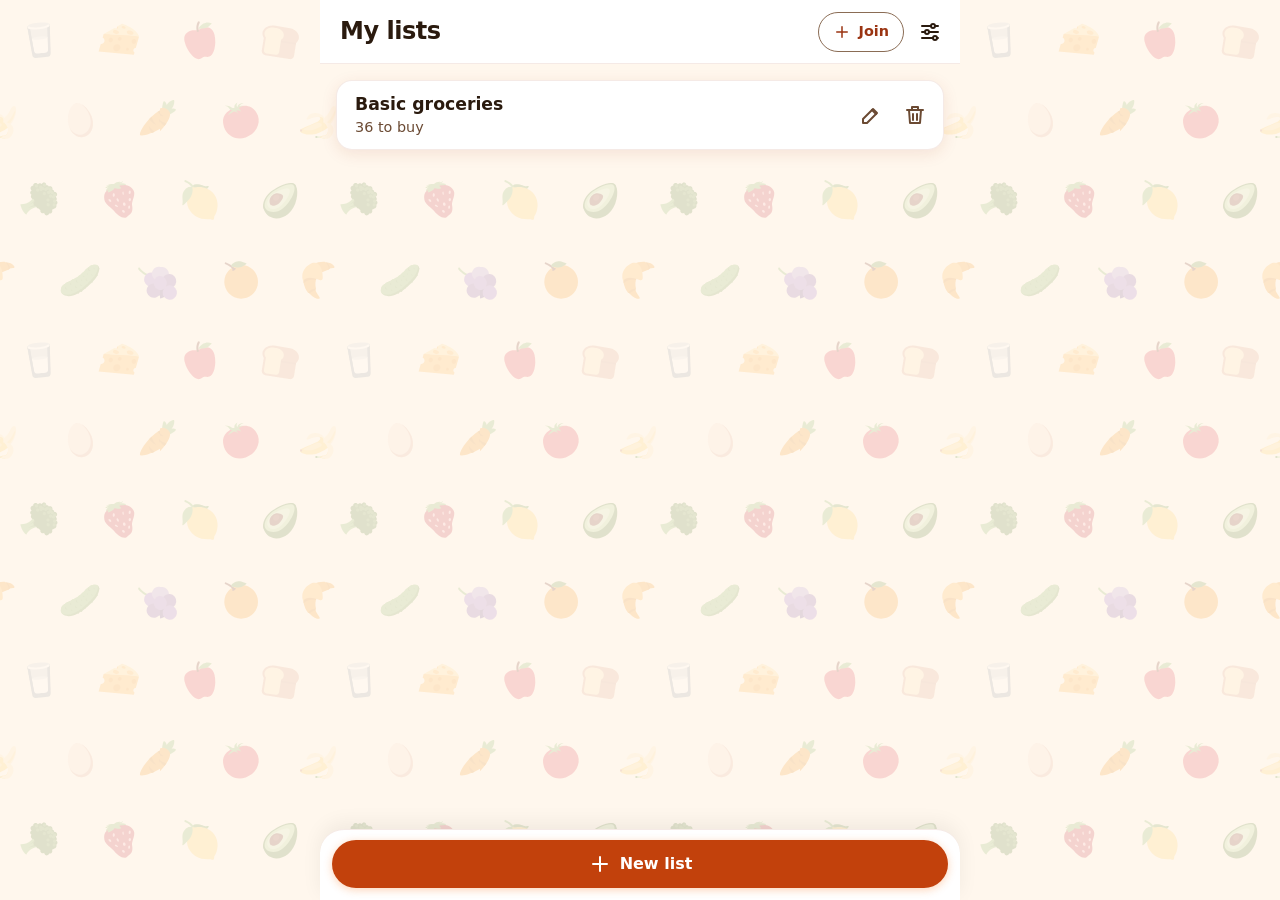
<file: app/index.html>
<!doctype html>
<html lang="es">
<head>
  <meta charset="utf-8">
  <meta name="viewport" content="width=device-width, initial-scale=1, viewport-fit=cover">
  <title>Lista de la compra</title>
  <meta http-equiv="Content-Security-Policy" content="default-src 'self'; script-src 'self'; style-src 'self'; img-src 'self' data:; connect-src 'self' https://identitytoolkit.googleapis.com https://securetoken.googleapis.com https://firestore.googleapis.com; object-src 'none'; base-uri 'self'; form-action 'self'">
  <meta name="theme-color" content="#fff7ed">
  <script src="js/theme-init.js"></script>
  <meta name="description" content="Listas de la compra que funcionan sin conexión.">
  <link rel="manifest" href="manifest.webmanifest">
  <link rel="icon" href="icons/icon.svg" type="image/svg+xml">
  <link rel="apple-touch-icon" href="icons/icon-192.png">
  <meta name="apple-mobile-web-app-capable" content="yes">
  <meta name="mobile-web-app-capable" content="yes">
  <meta name="apple-mobile-web-app-title" content="Compra">
  <link rel="stylesheet" href="css/styles.css">
</head>
<body>
  <div id="banner" class="banner" role="status" hidden></div>
  <div id="app"><p class="loading">Cargando… · Loading…</p></div>
  <noscript><p class="loading">Esta aplicación necesita JavaScript. · This app needs JavaScript.</p></noscript>
  <script type="module" src="js/main.js"></script>
</body>
</html>
</file>
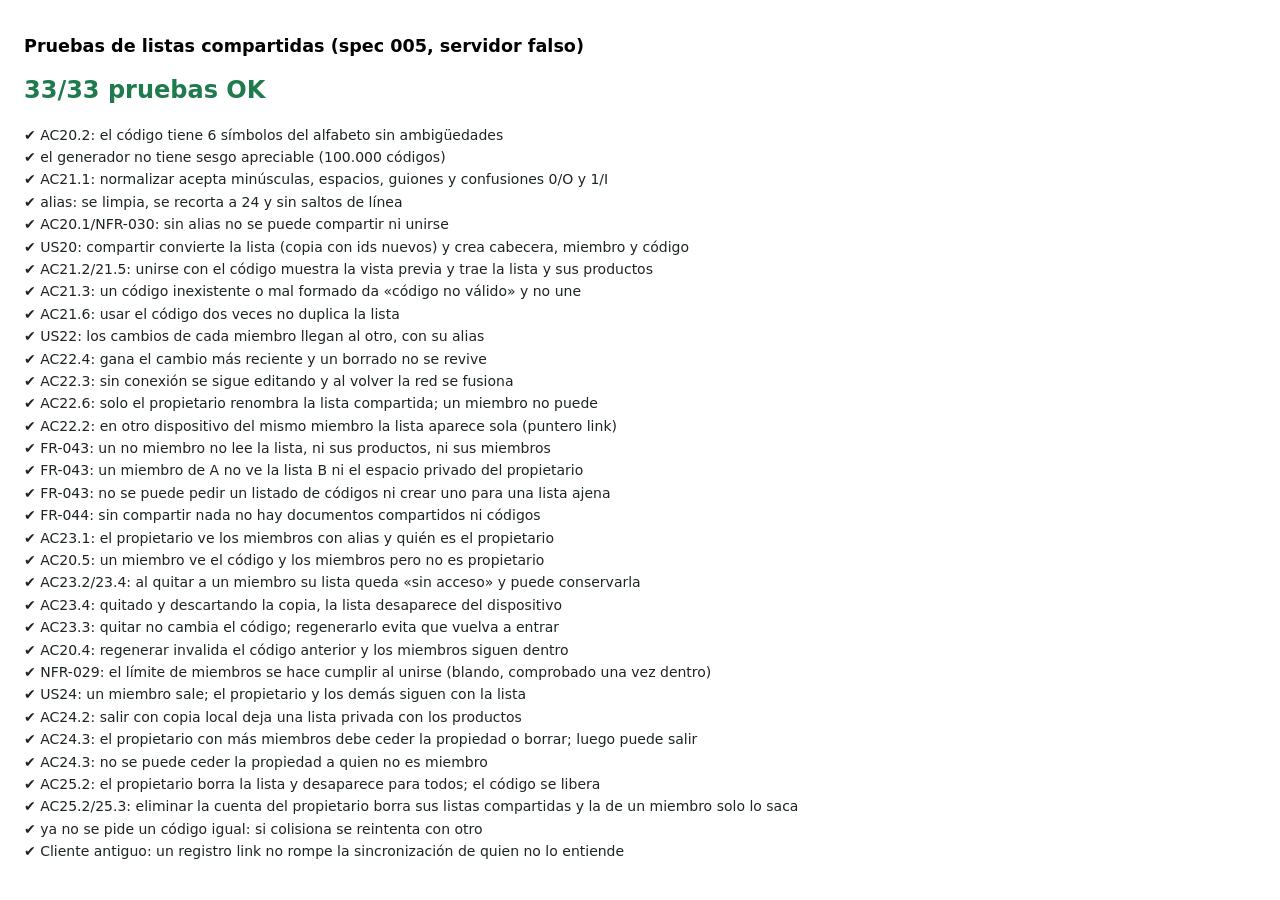
<file: app/tests/sharing.test.html>
<!doctype html>
<html lang="es">
<head><meta charset="utf-8"><title>Pruebas: listas compartidas (servidor falso)</title>
<meta name="viewport" content="width=device-width, initial-scale=1"></head>
<body style="font-family:system-ui;padding:16px">
  <h1 style="font-size:1.1rem">Pruebas de listas compartidas (spec 005, servidor falso)</h1>
  <div id="out">Ejecutando…</div>
  <script type="module">
    import { createRunner, renderResults } from './runner.js';
    import { register } from './sharing.tests.js';
    const t = createRunner();
    register(t);
    renderResults(await t.run(), document.getElementById('out'));
  </script>
</body>
</html>
</file>
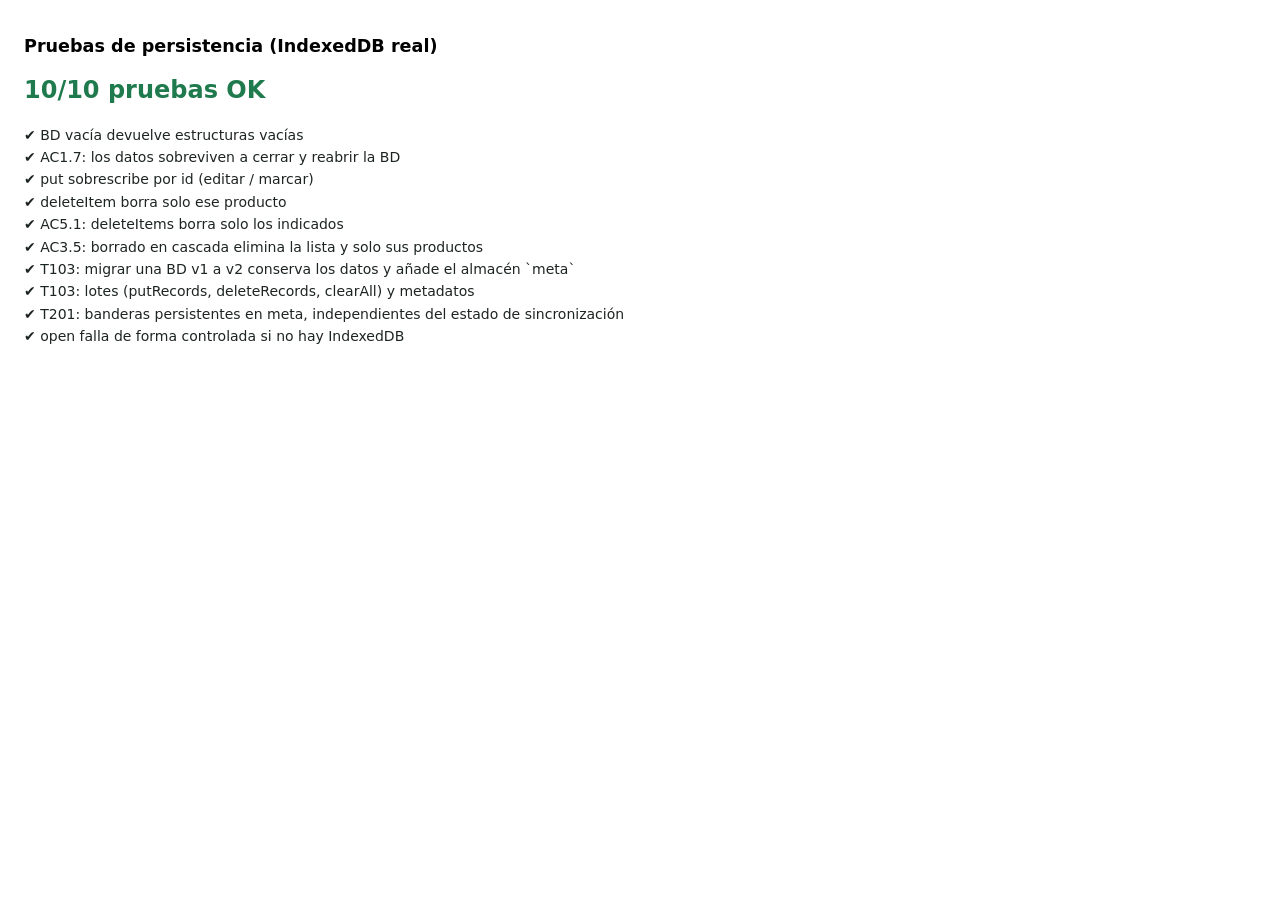
<file: app/tests/storage.test.html>
<!doctype html>
<html lang="es">
<head><meta charset="utf-8"><title>Pruebas: storage (IndexedDB real)</title>
<meta name="viewport" content="width=device-width, initial-scale=1"></head>
<body style="font-family:system-ui;padding:16px">
  <h1 style="font-size:1.1rem">Pruebas de persistencia (IndexedDB real)</h1>
  <div id="out">Ejecutando…</div>
  <script type="module">
    import { createRunner, renderResults } from './runner.js';
    import { register } from './storage.tests.js';
    const t = createRunner();
    register(t);
    renderResults(await t.run(), document.getElementById('out'));
  </script>
</body>
</html>
</file>
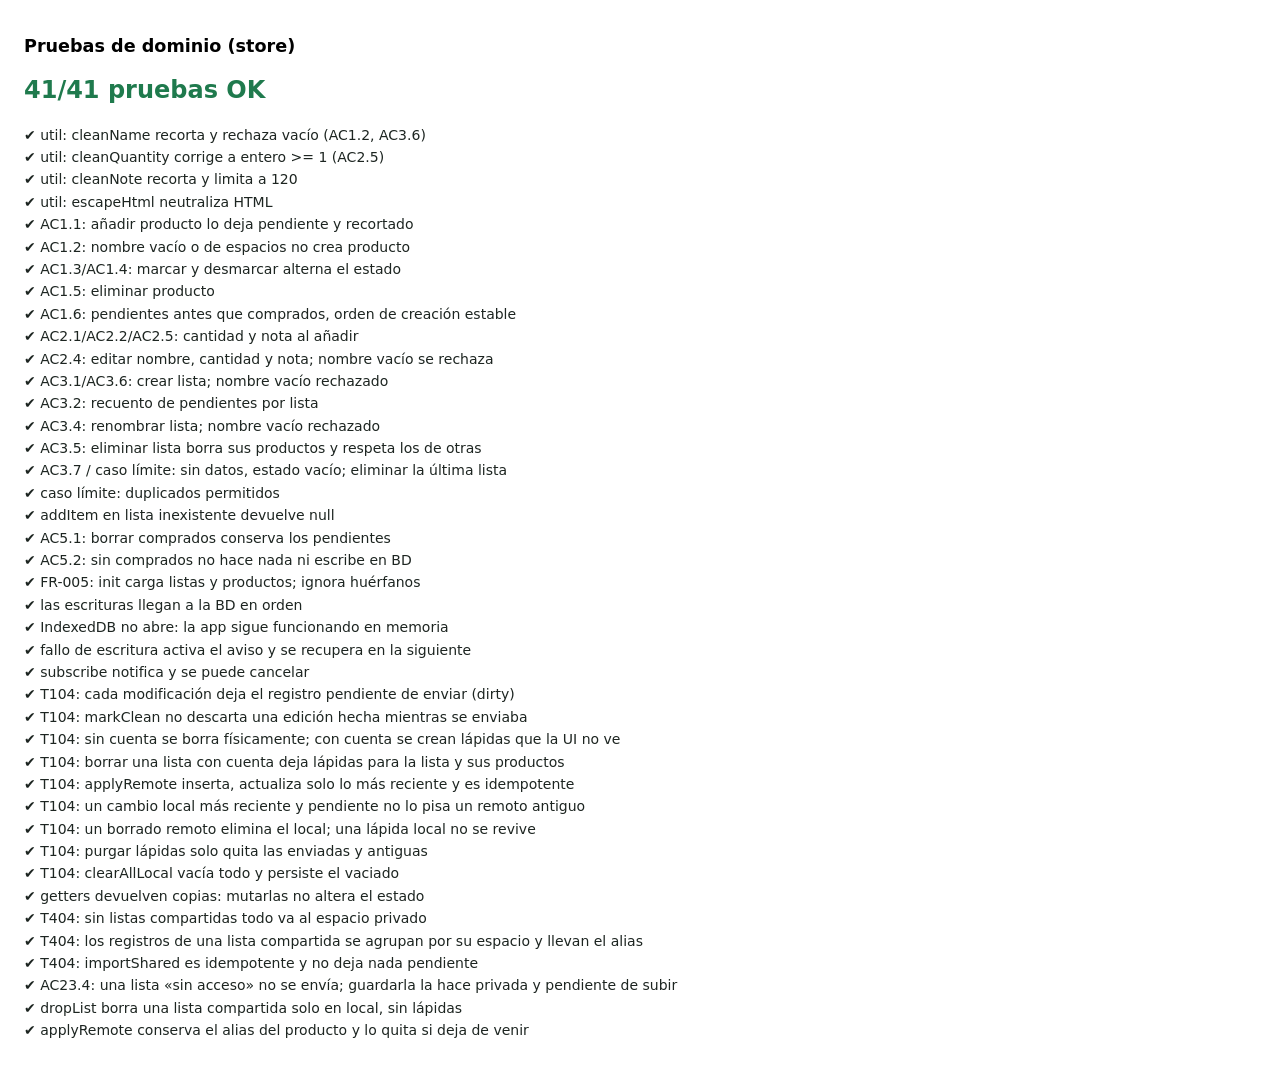
<file: app/tests/store.test.html>
<!doctype html>
<html lang="es">
<head><meta charset="utf-8"><title>Pruebas: store</title>
<meta name="viewport" content="width=device-width, initial-scale=1"></head>
<body style="font-family:system-ui;padding:16px">
  <h1 style="font-size:1.1rem">Pruebas de dominio (store)</h1>
  <div id="out">Ejecutando…</div>
  <script type="module">
    import { createRunner, renderResults } from './runner.js';
    import { register } from './store.tests.js';
    const t = createRunner();
    register(t);
    renderResults(await t.run(), document.getElementById('out'));
  </script>
</body>
</html>
</file>
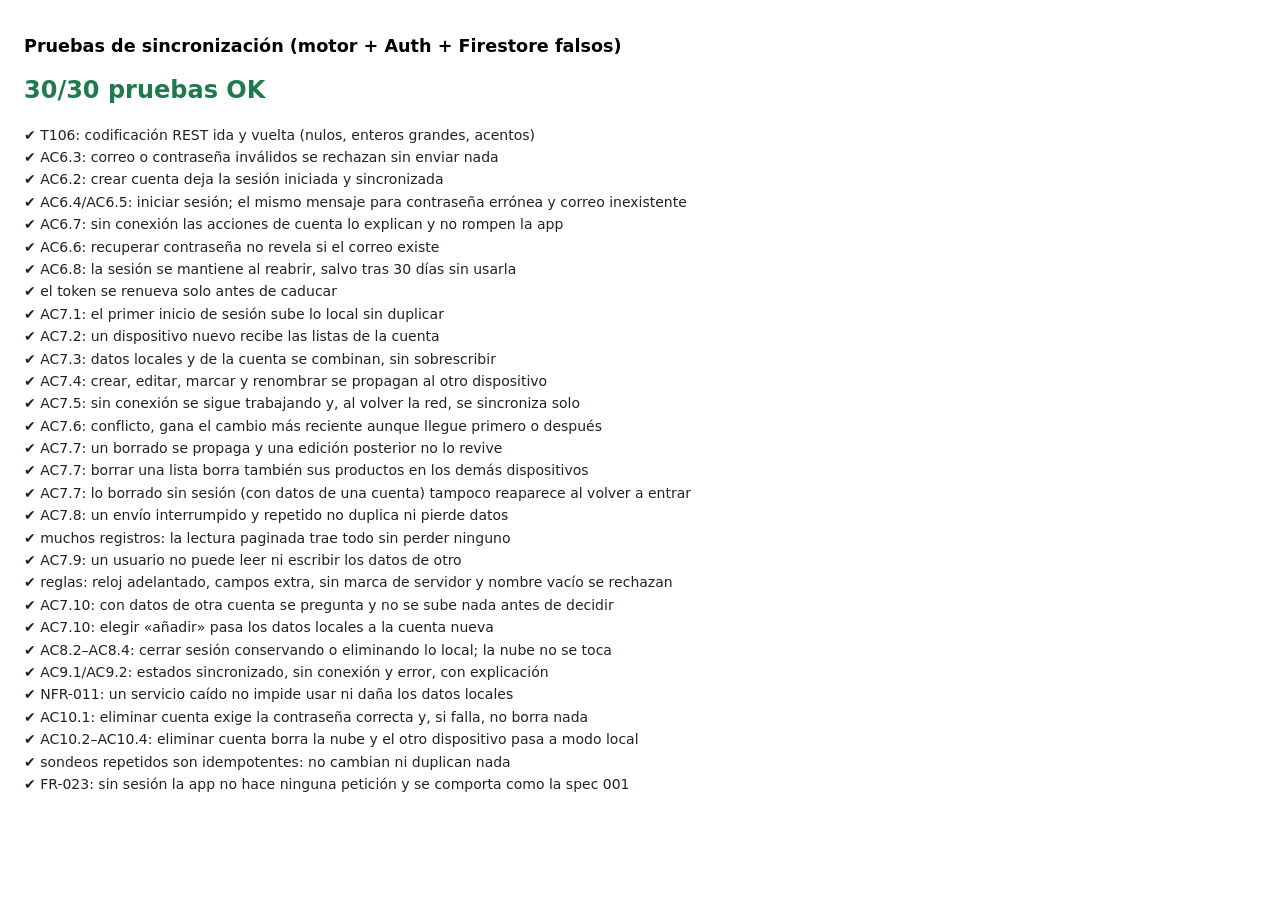
<file: app/tests/sync.test.html>
<!doctype html>
<html lang="es">
<head><meta charset="utf-8"><title>Pruebas: sincronización (servidor falso)</title>
<meta name="viewport" content="width=device-width, initial-scale=1"></head>
<body style="font-family:system-ui;padding:16px">
  <h1 style="font-size:1.1rem">Pruebas de sincronización (motor + Auth + Firestore falsos)</h1>
  <div id="out">Ejecutando…</div>
  <script type="module">
    import { createRunner, renderResults } from './runner.js';
    import { register } from './sync.tests.js';
    const t = createRunner();
    register(t);
    renderResults(await t.run(), document.getElementById('out'));
  </script>
</body>
</html>
</file>
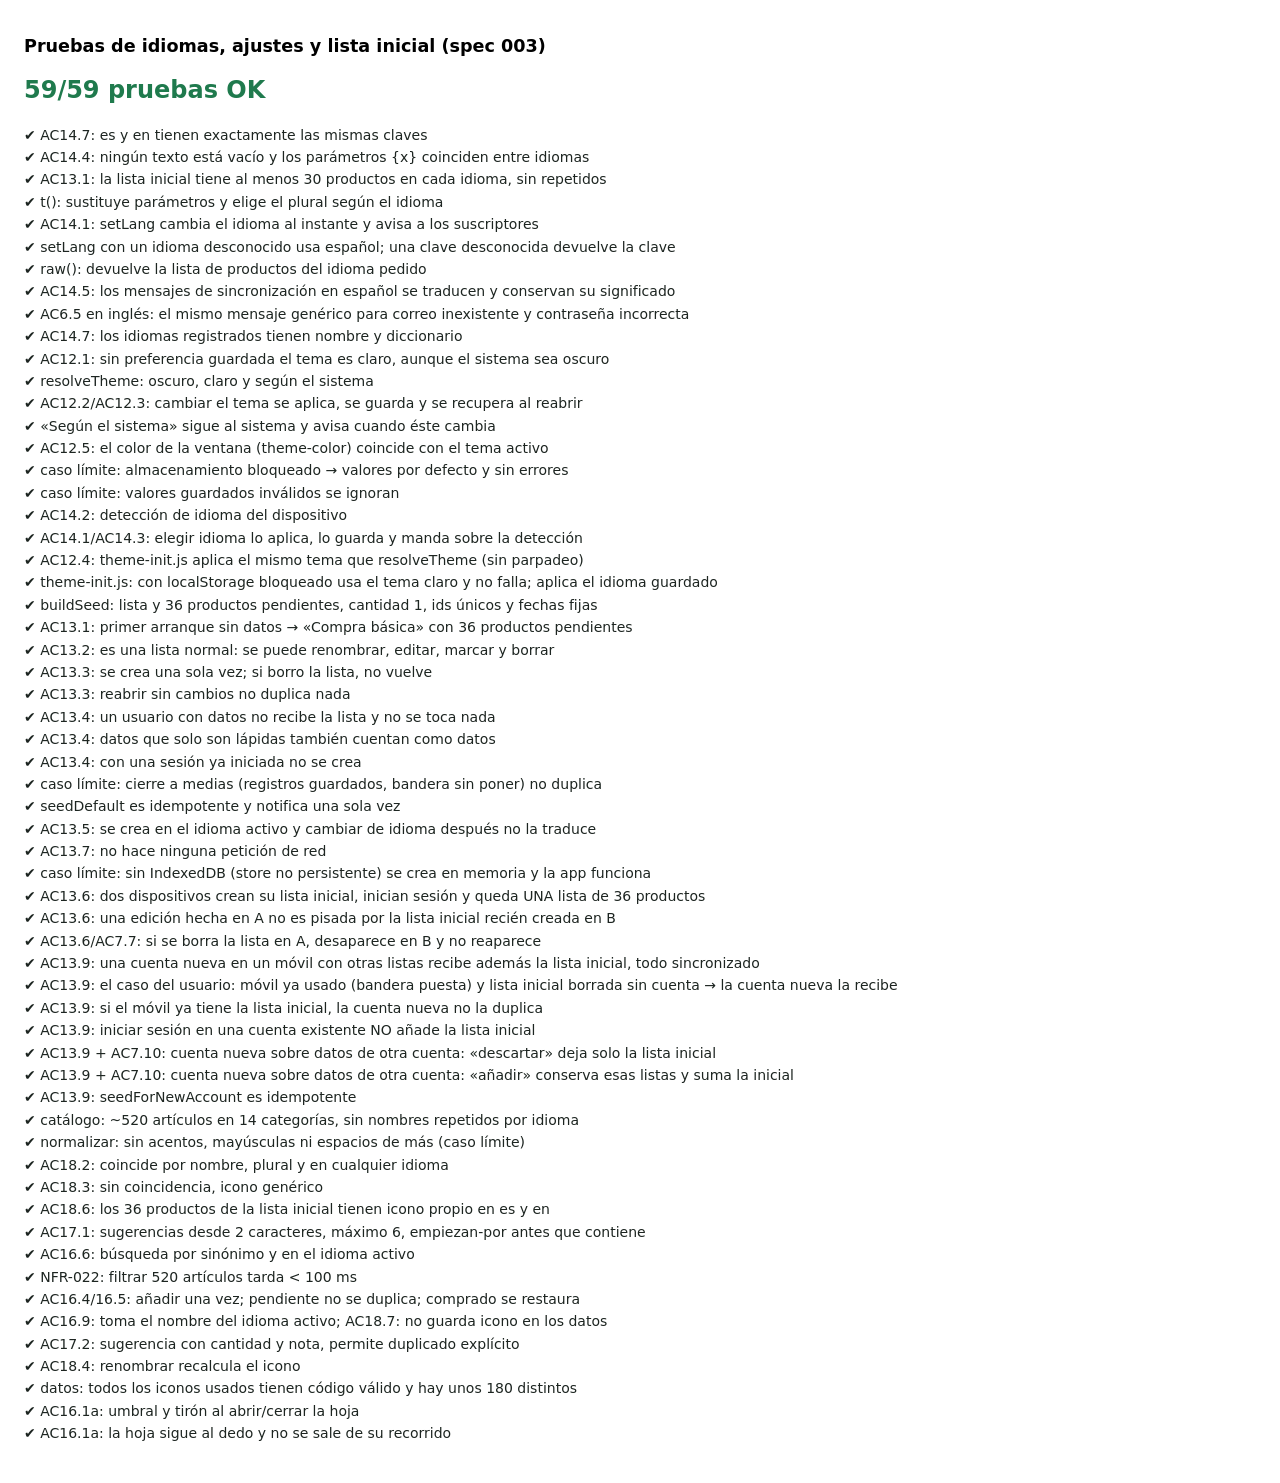
<file: app/tests/ui.test.html>
<!doctype html>
<html lang="es">
<head><meta charset="utf-8"><title>Pruebas: idiomas, ajustes y lista inicial</title>
<meta name="viewport" content="width=device-width, initial-scale=1"></head>
<body style="font-family:system-ui;padding:16px">
  <h1 style="font-size:1.1rem">Pruebas de idiomas, ajustes y lista inicial (spec 003)</h1>
  <div id="out">Ejecutando…</div>
  <script type="module">
    import { createRunner, renderResults } from './runner.js';
    import { register as i18n } from './i18n.tests.js';
    import { register as settings } from './settings.tests.js';
    import { register as seed } from './seed.tests.js';
    import { register as catalog } from './catalog.tests.js';
    const t = createRunner();
    i18n(t); settings(t); seed(t); catalog(t);
    renderResults(await t.run(), document.getElementById('out'));
  </script>
</body>
</html>
</file>
<file: app/css/styles.css>
/* Mobile-first. Zonas táctiles >= 44px (NFR-001). Contraste AA en ambos temas (NFR-014).
   Estilo limpio y plano: fondo liso, tarjetas opacas con sombra suave, sin desenfoque ni
   degradados de fondo. Misma paleta naranja/crema. Los nombres de variable --glass-* se
   conservan por compatibilidad con tests/contrast.check.mjs, aunque ahora son colores opacos.
   Tema claro por defecto: sin atributo data-theme se ve claro (AC12.1, AC12.4).
   Los pares de color de texto/fondo se validan con tests/contrast.check.mjs: si cambias un
   valor de las variables de abajo, vuelve a ejecutarlo. */

/* ---------- Tokens ---------- */

:root {
  --radius: 16px;
  --radius-sm: 12px;
  --tap: 48px;
}

:root[data-theme="dark"] {
  color-scheme: dark;
  --bg: #14100d;
  --glow-1: rgba(249, 115, 22, 0);
  --glow-2: rgba(234, 88, 12, 0);
  --text: #f5efe9;
  --muted: #d3c8be;
  --done: #c6baae;
  --accent: #f97316;              /* decorativo: iconos, foco, degradados */
  --accent-text: #fdba74;         /* texto de acento */
  --btn-bg: #f97316;
  --btn-bg-hover: #fb8a3c;
  --btn-text: #1a0f08;
  --danger-bg: #dc2626;
  --danger-text: #ffffff;
  --danger-ink: #fca5a5;
  --glass: #231a14;                        /* tarjetas y productos */
  --glass-done: #1b1410;
  --glass-bar: #1b1410;                    /* barras */
  --glass-dlg: #2a2019;                    /* diálogos */
  --glass-border: rgba(255, 255, 255, .08);
  --opaque-bar: #241b15;
  --opaque-card: #2a2019;
  --opaque-dlg: #2a2019;
  --input-bg: rgba(255, 255, 255, .06);
  --input-border: #b3a498;
  --chip-bg: rgba(249, 115, 22, .20);
  --chip-text: #fed7aa;
  --notice-bg: rgba(59, 130, 246, .20);
  --notice-text: #bfdbfe;
  --error-bg: rgba(220, 38, 38, .25);
  --error-text: #fecaca;
  --focus: #fdba74;
  --shadow: 0 4px 16px rgba(0, 0, 0, .35);
  --backdrop: rgba(8, 5, 3, .60);
  --dot-off: #9c8d80;
  --pattern-opacity: .10;
}

:root,
:root[data-theme="light"] {
  color-scheme: light;
  --bg: #fff7ed;
  --glow-1: rgba(249, 115, 22, 0);
  --glow-2: rgba(251, 191, 36, 0);
  --text: #2a1a0e;
  --muted: #6b4a33;
  --done: #6d5a4b;
  --accent: #f97316;
  --accent-text: #9a3412;
  --btn-bg: #c2410c;
  --btn-bg-hover: #9a3412;
  --btn-text: #ffffff;
  --danger-bg: #b91c1c;
  --danger-text: #ffffff;
  --danger-ink: #991b1b;
  --glass: #ffffff;
  --glass-done: #fbf1e6;
  --glass-bar: #ffffff;
  --glass-dlg: #ffffff;
  --glass-border: rgba(154, 52, 18, .10);
  --opaque-bar: #ffffff;
  --opaque-card: #ffffff;
  --opaque-dlg: #ffffff;
  --input-bg: rgba(255, 255, 255, .85);
  --input-border: #8a6c55;
  --chip-bg: #ffedd5;
  --chip-text: #9a3412;
  --notice-bg: #dbeafe;
  --notice-text: #1e3a8a;
  --error-bg: #fee2e2;
  --error-text: #7f1d1d;
  --focus: #c2410c;
  --shadow: 0 4px 16px rgba(154, 52, 18, .10);
  --backdrop: rgba(42, 26, 14, .40);
  --dot-off: #8a7262;
  --pattern-opacity: .16;
}

/* ---------- Base ---------- */

* { box-sizing: border-box; }

html { -webkit-text-size-adjust: 100%; background: var(--bg); }

body {
  margin: 0;
  /* Sin fondo propio: el fondo (y los degradados de body::before) los pinta <html>. */
  color: var(--text);
  font: 16px/1.45 system-ui, -apple-system, "Segoe UI", Roboto, sans-serif;
  -webkit-font-smoothing: antialiased;
}

/* Fondo de iconos: baldosa SVG repetible (iconos Twemoji incrustados), muy tenue. */
body::before {
  content: "";
  position: fixed; inset: 0; z-index: -1; pointer-events: none;
  background: url("../icons/bg-pattern.svg") center top / 320px 320px repeat;
  opacity: var(--pattern-opacity);
}

#app {
  display: flex;
  flex-direction: column;
  min-height: 100dvh;
  max-width: 640px;
  margin: 0 auto;
}

.loading { padding: 32px; text-align: center; color: var(--muted); }

.icon { width: 24px; height: 24px; flex: none; }

[hidden] { display: none !important; }

/* ---------- Barras ---------- */

.topbar {
  position: sticky; top: 0; z-index: 5;
  display: flex; align-items: center; gap: 4px;
  padding: calc(8px + env(safe-area-inset-top)) 8px 8px 20px;
  min-height: 64px;
  background: var(--glass-bar);
  border-bottom: 1px solid var(--glass-border);
  color: var(--text);
}
.topbar h1 {
  flex: 1; margin: 0;
  font-size: 1.5rem; font-weight: 750; letter-spacing: -.02em;
  overflow-wrap: anywhere;
}

.addbar, .bottombar {
  position: sticky; bottom: 0; z-index: 5;
  padding: 10px 12px calc(12px + env(safe-area-inset-bottom));
  background: var(--glass-bar);
  border-top: 1px solid var(--glass-border);
  border-radius: 24px 24px 0 0;
  box-shadow: 0 -6px 20px rgba(0, 0, 0, .06);
}
.addbar { display: grid; gap: 8px; }
.addbar-row { display: flex; gap: 8px; }

/* ---------- Contenido ---------- */

.content { flex: 1; padding: 16px 16px 24px; }

.empty { text-align: center; color: var(--muted); padding: 48px 16px; }
.empty-title { font-size: 1.15rem; font-weight: 650; color: var(--text); margin: 0 0 4px; }

/* ---------- Botones ---------- */

.btn {
  display: inline-flex; align-items: center; justify-content: center; gap: 8px;
  min-height: var(--tap); padding: 0 20px;
  border: 1px solid transparent; border-radius: 999px;
  font: inherit; font-weight: 650; cursor: pointer;
  transition: transform .15s ease, background-color .15s ease, box-shadow .15s ease;
}
.btn:active { transform: scale(.97); }
.btn-primary {
  background: var(--btn-bg); color: var(--btn-text);
  box-shadow: 0 2px 8px color-mix(in srgb, var(--accent) 30%, transparent);
}
.btn-primary:hover { background: var(--btn-bg-hover); }
.btn-ghost { background: transparent; color: var(--accent-text); border-color: var(--input-border); }
.btn-ghost:hover { border-color: var(--accent); }
.btn-danger { background: var(--danger-bg); color: var(--danger-text); }
.btn-block { width: 100%; }
.btn-square { width: var(--tap); padding: 0; flex: none; }
.btn-small { min-height: 44px; padding: 0 14px; font-size: .9rem; }
.btn-link {
  background: transparent; border: 0; color: var(--accent-text);
  text-decoration: underline; min-height: 44px;
}
.btn:disabled { opacity: .6; cursor: default; }

.icon-btn {
  display: inline-flex; align-items: center; justify-content: center;
  width: 44px; height: 44px; flex: none;
  border: 0; border-radius: 50%;
  background: transparent; color: var(--muted);
  cursor: pointer; text-decoration: none;
  transition: background-color .15s ease, color .15s ease, transform .15s ease;
}
.icon-btn:hover { background: var(--glass); color: var(--text); }
.icon-btn:active { transform: scale(.92); }
.topbar .icon-btn { color: var(--text); }

:focus-visible { outline: 3px solid var(--focus); outline-offset: 2px; }

/* ---------- Tarjetas de listas ---------- */

.cards, .items { list-style: none; margin: 0; padding: 0; display: grid; gap: 12px; }

.card, .item {
  display: flex; align-items: center;
  background: var(--glass);
  border: 1px solid var(--glass-border);
  border-radius: var(--radius);
  padding-right: 6px;
  box-shadow: var(--shadow);
}
.card-main {
  flex: 1; min-width: 0;
  display: flex; flex-direction: column; justify-content: center;
  min-height: 68px; padding: 8px 18px;
  color: inherit; text-decoration: none;
}
.card-title { font-weight: 650; font-size: 1.08rem; overflow-wrap: anywhere; }
.card-sub { color: var(--muted); font-size: .9rem; }

/* ---------- Productos ---------- */

.item-check {
  flex: none;
  display: flex; align-items: center; gap: 14px;
  min-height: 58px; padding: 6px 8px 6px 16px;
  cursor: pointer;
}
.item-check input[type="checkbox"] {
  -webkit-appearance: none; appearance: none;
  width: 26px; height: 26px; flex: none; margin: 0;
  border: 2px solid var(--input-border); border-radius: 50%; background: transparent;
  background-position: center; background-repeat: no-repeat; background-size: 16px;
  cursor: pointer; transition: background-color .15s ease, border-color .15s ease;
}
.item-check input[type="checkbox"]:checked {
  background-color: var(--btn-bg); border-color: var(--btn-bg);
  background-image: url("data:image/svg+xml,%3Csvg xmlns='http://www.w3.org/2000/svg' viewBox='0 0 24 24' fill='none' stroke='%23fff' stroke-width='3' stroke-linecap='round' stroke-linejoin='round'%3E%3Cpath d='M5 12.5l4.5 4.5L19 7.5'/%3E%3C/svg%3E");
}
:root[data-theme="dark"] .item-check input[type="checkbox"]:checked {
  background-image: url("data:image/svg+xml,%3Csvg xmlns='http://www.w3.org/2000/svg' viewBox='0 0 24 24' fill='none' stroke='%231a0f08' stroke-width='3' stroke-linecap='round' stroke-linejoin='round'%3E%3Cpath d='M5 12.5l4.5 4.5L19 7.5'/%3E%3C/svg%3E");
}
.item-text {
  flex: 1; min-width: 0; align-self: stretch;
  display: flex; flex-wrap: wrap; align-items: center; align-content: center; column-gap: 8px;
  padding: 6px 4px; border: 0; background: transparent; color: inherit;
  font: inherit; text-align: left; cursor: pointer;
}
.icon-btn--sm { width: 36px; height: 36px; }
.icon-btn:disabled { opacity: .35; cursor: default; pointer-events: none; }
.item-name { font-weight: 600; font-size: 1.05rem; overflow-wrap: anywhere; }
.item-qty {
  font-size: .85rem; font-weight: 650; color: var(--chip-text);
  background: var(--chip-bg); border-radius: 999px; padding: 0 9px;
}
.item-note { flex-basis: 100%; font-size: .9rem; color: var(--muted); overflow-wrap: anywhere; }

/* Comprados: tachado + atenuado y al final (AC1.3). La decoración se aplica a cada span
   para que no dependa de la propagación entre elementos. */
.item.done { background: var(--glass-done); box-shadow: none; }
.item.done .item-name,
.item.done .item-qty,
.item.done .item-note {
  text-decoration: line-through;
  color: var(--done);
}
.item.done .item-qty { background: transparent; }

#clear-done { margin-top: 18px; }

.input {
  flex: 1; min-width: 0; min-height: var(--tap);
  padding: 0 16px;
  border: 3px solid var(--input-border); border-radius: 999px;
  background: var(--input-bg); color: var(--text);
  font: inherit; /* 16px evita el zoom automático en iOS */
}
/* Un solo borde: grueso siempre, y al enfocar solo cambia de color (sin el anillo de foco extra). */
.input:focus, .field input:focus { border-color: var(--focus); }
.input:focus-visible, .field input:focus-visible { outline: none; }
.input::placeholder { color: var(--muted); opacity: 1; }
.input-qty { flex: 0 0 84px; text-align: center; }
/* Selector de cantidad del producto nuevo: − n +, con el mismo borde que los campos de texto. */
.qty-step {
  flex: none; display: flex; align-items: center; gap: 2px;
  min-height: var(--tap); padding: 0 4px;
  border: 3px solid var(--input-border); border-radius: 999px; background: var(--input-bg);
}
.qty-value { min-width: 2ch; text-align: center; font-weight: 650; font-variant-numeric: tabular-nums; }

/* ---------- Diálogos ---------- */

.dlg {
  width: min(92vw, 420px);
  border: 1px solid var(--glass-border); border-radius: 24px; padding: 24px;
  background: var(--glass-dlg);
  color: var(--text);
  box-shadow: var(--shadow);
}
.dlg::backdrop { background: var(--backdrop); }
.dlg h2 { margin: 0 0 12px; font-size: 1.15rem; letter-spacing: -.01em; }
.dlg-msg { margin: 0 0 8px; overflow-wrap: anywhere; }
.field { display: grid; gap: 4px; margin-bottom: 12px; font-size: .9rem; color: var(--muted); }
.field input {
  min-height: var(--tap); padding: 0 12px;
  border: 3px solid var(--input-border); border-radius: var(--radius-sm);
  background: var(--input-bg); color: var(--text);
  font: 1rem system-ui, sans-serif;
}
.dlg-actions { display: flex; justify-content: flex-end; gap: 8px; margin-top: 8px; }
.dlg-actions--stack { flex-direction: column; align-items: stretch; }

/* ---------- Ajustes (spec 003) ---------- */

.settings { display: grid; gap: 22px; align-content: start; }
.setting { display: grid; gap: 8px; border: 0; margin: 0; padding: 0; min-width: 0; }
.setting-title { font-weight: 650; padding: 0; }
.seg {
  display: grid; grid-auto-flow: column; grid-auto-columns: 1fr; gap: 4px;
  padding: 4px; background: var(--glass); border: 1px solid var(--glass-border);
  border-radius: var(--radius);
}
.seg-opt { position: relative; display: grid; }
.seg-opt input {
  position: absolute; inset: 0; width: 100%; height: 100%; margin: 0; opacity: 0; cursor: pointer;
}
.seg-opt span {
  display: flex; align-items: center; justify-content: center; text-align: center;
  min-height: 46px; padding: 0 8px; border-radius: var(--radius-sm);
  font-weight: 600; color: var(--muted);
  transition: background-color .2s ease, color .2s ease;
}
.seg-opt input:checked + span { background: var(--btn-bg); color: var(--btn-text); }
.seg-opt input:focus-visible + span { outline: 3px solid var(--focus); outline-offset: 2px; }
.row-link {
  display: flex; flex-direction: column; justify-content: center; min-height: 64px;
  padding: 10px 18px; text-decoration: none; color: inherit;
  background: var(--glass); border: 1px solid var(--glass-border); border-radius: var(--radius);
}
.row-link strong { font-weight: 650; }
.row-link span { color: var(--muted); font-size: .9rem; }

/* ---------- Cuenta y sincronización (spec 002) ---------- */

#account-body { display: grid; gap: 14px; align-content: start; }
.lead { margin: 0; }
.hint { margin: 0; font-size: .9rem; color: var(--muted); }
.notice {
  margin: 0; padding: 10px 14px; border-radius: var(--radius-sm);
  background: var(--notice-bg); color: var(--notice-text); font-size: .95rem;
}
.sep { border: 0; border-top: 1px solid var(--glass-border); width: 100%; margin: 8px 0; }

.tabs {
  display: grid; grid-template-columns: 1fr 1fr; gap: 4px; padding: 4px;
  background: var(--glass); border: 1px solid var(--glass-border); border-radius: var(--radius);
}
.tab {
  min-height: 46px; border: 0; border-radius: var(--radius-sm); background: transparent;
  font: inherit; font-weight: 650; color: var(--muted); cursor: pointer;
  transition: background-color .2s ease, color .2s ease;
}
.tab[aria-selected="true"] { background: var(--btn-bg); color: var(--btn-text); }

.form { display: grid; gap: 12px; }
.form-error {
  margin: 0; padding: 10px 14px; border-radius: var(--radius-sm);
  background: var(--error-bg); color: var(--error-text); font-size: .95rem;
}
.pw { display: flex; gap: 8px; }
.pw input { flex: 1; min-width: 0; }

.status { margin: 0; display: flex; align-items: center; gap: 8px; font-size: 1.05rem; }
.dot { display: inline-block; width: 10px; height: 10px; border-radius: 50%; background: transparent; flex: none; }
.status .dot--idle { background: #4ade80; }
.status .dot--syncing { background: #60a5fa; }
.status .dot--offline { background: #fbbf24; }
.status .dot--error { background: #f87171; }
.status .dot--off { background: var(--dot-off); }
.icon-btn--account { position: relative; }
.icon-btn--account .dot { position: absolute; top: 8px; right: 8px; width: 12px; height: 12px; border: 2px solid var(--glass-bar); }
.icon-btn--account .dot--idle { background: #4ade80; }
.icon-btn--account .dot--syncing { background: #60a5fa; }
.icon-btn--account .dot--offline { background: #fbbf24; }
.icon-btn--account .dot--error { background: #f87171; }
.icon-btn--account .dot--off { background: transparent; border-color: transparent; }

/* ---------- Aviso de persistencia ---------- */

.banner {
  position: sticky; top: 0; z-index: 20;
  padding: 10px 16px; text-align: center;
  background: var(--danger-bg); color: var(--danger-text); font-size: .9rem; font-weight: 650;
}

/* ---------- Movimiento (AC11.3, AC11.4) ---------- */

@keyframes view-in { from { opacity: 0; transform: translateY(8px); } to { opacity: 1; transform: none; } }
@keyframes pop-in { from { opacity: 0; transform: scale(.94); } to { opacity: 1; transform: none; } }
@keyframes strike { from { text-decoration-color: transparent; } to { text-decoration-color: currentColor; } }
@keyframes check-pop { 0% { transform: scale(1); } 45% { transform: scale(1.25); } 100% { transform: scale(1); } }

@media (prefers-reduced-motion: no-preference) {
  .view { animation: view-in .22s ease-out both; }
  .dlg[open] { animation: pop-in .18s ease-out both; }
  .item.just-toggled .item-name,
  .item.just-toggled .item-qty,
  .item.just-toggled .item-note { animation: strike .28s ease-out both; }
  .item.just-toggled input[type="checkbox"] { animation: check-pop .24s ease-out; }
}

/* «Reducir movimiento»: sin desplazamientos ni escalas; solo un fundido breve. */
@media (prefers-reduced-motion: reduce) {
  .view, .dlg[open] { animation: fade-in .08s linear both; }
  .btn, .icon-btn, .seg-opt span, .tab { transition: none; }
  .btn:active, .icon-btn:active { transform: none; }
}
@keyframes fade-in { from { opacity: 0; } to { opacity: 1; } }

/* ---------- Catálogo (spec 004) ---------- */

.addbar { touch-action: none; }
.grab {
  display: flex; align-items: center; justify-content: center;
  width: 100%; min-height: 28px; margin: -4px 0 0; padding: 0;
  background: none; border: 0; cursor: grab; touch-action: none; color: inherit;
}
.grab span { width: 44px; height: 5px; border-radius: 999px; background: var(--muted); opacity: .75; }
.grab:focus-visible { border-radius: 12px; }

.item-icon { width: 32px; height: 32px; flex: none; object-fit: contain; }
.item.done .item-icon { opacity: .5; }

.addbar { position: sticky; }
.suggest {
  position: absolute; left: 0; right: 0; bottom: calc(100% + 6px);
  list-style: none; margin: 0; padding: 6px;
  background: var(--glass-bar); border: 1px solid var(--glass-border); border-radius: 18px;
  box-shadow: var(--shadow);
}
.suggest li {
  display: flex; align-items: center; gap: 12px; min-height: 44px; padding: 4px 10px;
  border-radius: 12px; cursor: pointer; color: var(--text);
}
.suggest li[aria-selected="true"], .suggest li:hover { background: var(--chip-bg); }

.sheet-backdrop {
  position: fixed; inset: 0; z-index: 30; background: rgba(0, 0, 0, .45);
  opacity: 0; visibility: hidden; transition: opacity .32s ease, visibility 0s .32s;
}
.sheet-backdrop.open { opacity: 1; visibility: visible; transition: opacity .32s ease; }
.sheet-backdrop.dragging { visibility: visible; transition: none; }

.sheet {
  --sheet-y: 100%;
  position: fixed; left: 0; right: 0; bottom: 0; z-index: 31;
  height: min(82dvh, 720px); max-width: 640px; margin: 0 auto;
  display: flex; flex-direction: column; gap: 8px; padding: 6px 12px calc(10px + env(safe-area-inset-bottom));
  background: var(--glass-bar); color: var(--text);
  border: 1px solid var(--glass-border); border-radius: 24px 24px 0 0; box-shadow: var(--shadow);
  transform: translateY(var(--sheet-y)); visibility: hidden;
  transition: transform .32s cubic-bezier(.22, 1, .36, 1), visibility 0s .32s;
  will-change: transform; overscroll-behavior: contain;
}
.sheet.open { --sheet-y: 0px; visibility: visible; transition: transform .32s cubic-bezier(.22, 1, .36, 1); }
.sheet.dragging { visibility: visible; transition: none; }
.sheet.instant, .sheet.instant ~ .sheet-backdrop { transition: none; }
.sheet-head { display: flex; align-items: center; gap: 8px; touch-action: none; }
.sheet-head h2 { flex: 1; margin: 0; font-size: 1.15rem; }
.sheet-search { flex: none; }
.chips { display: flex; gap: 8px; overflow-x: auto; padding: 2px 0 6px; flex: none; scrollbar-width: none; }
.chip {
  display: inline-flex; align-items: center; gap: 6px; flex: none; min-height: 44px; padding: 0 14px;
  font: inherit; font-weight: 600; color: var(--text); background: var(--input-bg);
  border: 1px solid var(--input-border); border-radius: 999px; cursor: pointer; white-space: nowrap;
}
.chip[aria-pressed="true"] { background: var(--btn-bg); color: var(--btn-text); border-color: transparent; }
.sheet-body { flex: 1; overflow-y: auto; overscroll-behavior: contain; padding-bottom: 8px; }
.cat-title { display: flex; align-items: center; gap: 8px; margin: 14px 4px 8px; font-size: 1rem; }
.cat-grid { display: grid; grid-template-columns: repeat(auto-fill, minmax(92px, 1fr)); gap: 8px; }
.cat-item {
  position: relative; display: flex; flex-direction: column; align-items: center; gap: 4px;
  min-height: 88px; padding: 8px 4px; font: inherit; font-size: .85rem; color: var(--text);
  background: var(--glass); border: 1px solid var(--glass-border); border-radius: 14px; cursor: pointer;
}
.cat-item:active { transform: scale(.97); }
.cat-item.in-list { border-color: var(--accent); }
.cat-name { text-align: center; overflow-wrap: anywhere; }
.cat-badge {
  position: absolute; top: 4px; right: 4px; width: 20px; height: 20px; display: grid; place-items: center;
  border-radius: 50%; background: var(--btn-bg); color: var(--btn-text);
}
.cat-badge .icon { width: 14px; height: 14px; }

@media (prefers-reduced-motion: reduce) {
  .sheet, .sheet.open { transition: opacity .1s linear, visibility 0s; opacity: 0; }
  .sheet.open, .sheet.dragging { opacity: 1; }
  .sheet-backdrop { transition: none; }
}

/* ---------- Listas compartidas (spec 005) ---------- */

.badge {
  display: inline-block; margin-left: 8px; padding: 0 9px; vertical-align: middle;
  font-size: .75rem; font-weight: 650; border-radius: 999px;
  background: var(--chip-bg); color: var(--chip-text);
}
.item-by { font-size: .8rem; color: var(--muted); }
.item.done .item-by { color: var(--done); }
.topbar .btn-small { flex: none; min-height: 40px; padding: 0 14px; }
.topbar .btn-small .icon { width: 18px; height: 18px; }

.notice--stack { display: grid; gap: 6px; margin-bottom: 14px; }
.notice-actions { display: flex; flex-wrap: wrap; gap: 8px; margin-top: 4px; }

.dlg--share { width: min(94vw, 460px); }
.dlg--share .lead { margin: 0 0 10px; font-weight: 650; overflow-wrap: anywhere; }
.share { display: grid; gap: 12px; }
.share .hint { margin: 0; }
.share-code {
  display: block; text-align: center; padding: 14px 8px;
  font: 700 2rem/1.1 ui-monospace, SFMono-Regular, Menlo, Consolas, monospace; letter-spacing: .18em;
  border: 1px dashed var(--input-border); border-radius: var(--radius);
  background: var(--input-bg); color: var(--text);
  user-select: all;
}
.share-actions { display: flex; flex-wrap: wrap; gap: 8px; }
.share-actions .btn { flex: 1 1 140px; }
.share-sub { margin: 4px 0 0; font-size: 1rem; }
.members { list-style: none; margin: 0; padding: 0; display: grid; gap: 4px; }
.member { display: flex; align-items: center; gap: 4px; min-height: 48px; }
.member-name { flex: 1; min-width: 0; overflow-wrap: anywhere; }
.member-name small { color: var(--muted); }
.share-leave { margin-top: 4px; }
.share-msg { min-height: 1.4em; margin: 8px 0 0; color: var(--accent-text); font-size: .9rem; }
body.busy, body.busy * { cursor: progress; }
</file>
